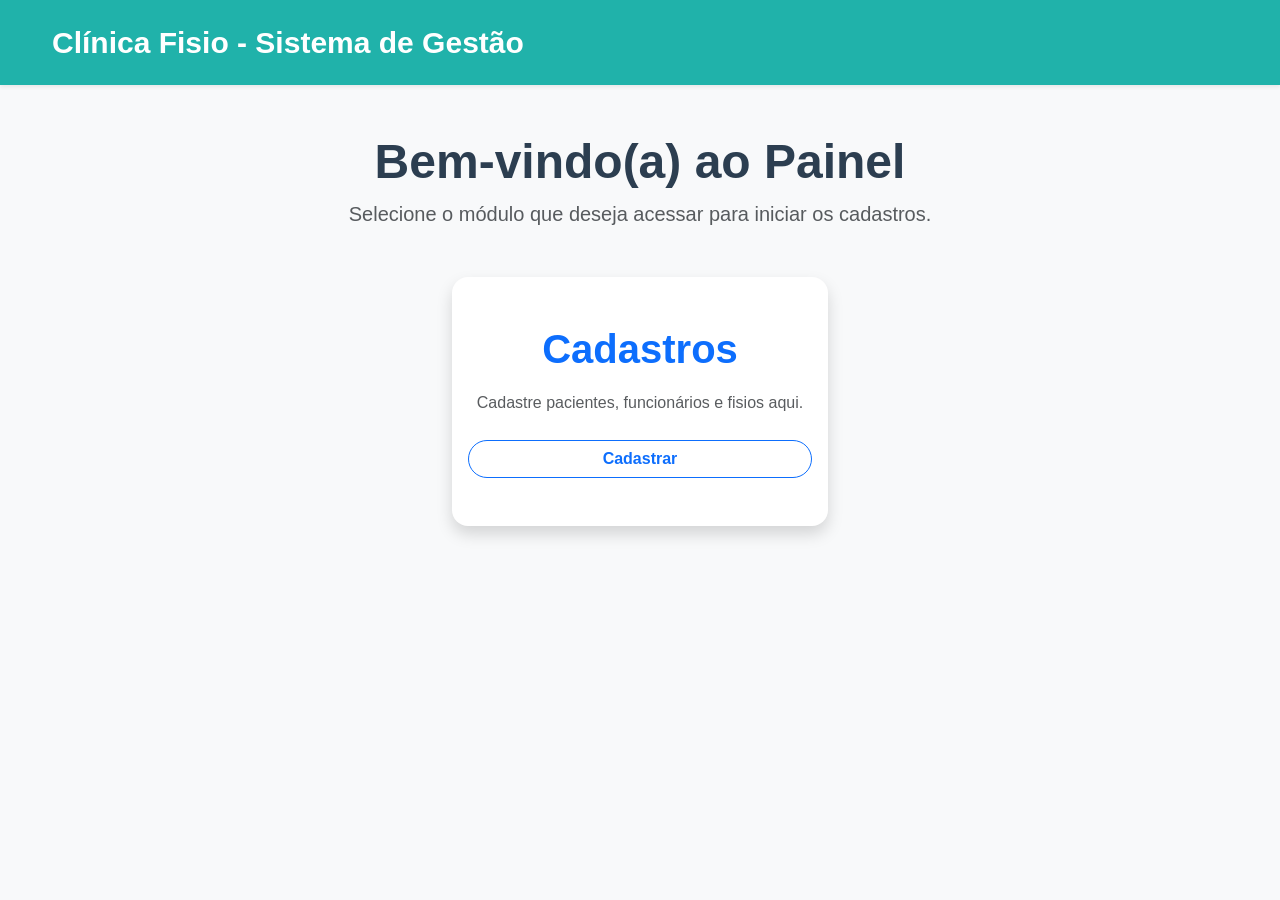
<file: index.html>
<!DOCTYPE html>
<html lang="pt-BR">
<head>
    <meta charset="UTF-8">
    <meta name="viewport" content="width=device-width, initial-scale=1.0">
    <title>Painel | Clínica Fisio</title>
    <!-- Link do Bootstrap 5 -->
    <link href="https://cdn.jsdelivr.net/npm/bootstrap@5.3.2/dist/css/bootstrap.min.css" rel="stylesheet">
    <!-- Seu CSS personalizado -->
    <link rel="stylesheet" href="css/style.css">
</head>
<body class="bg-light">

    <!-- Barra de Navegação Superior -->
    <nav class="navbar navbar-expand-lg navbar-dark bg-primary mb-5 shadow-sm">
        <div class="container">
            <a class="navbar-brand fw-bold" href="index.html">Clínica Fisio - Sistema de Gestão</a>
        </div>
    </nav>

    <div class="container">
        <!-- Cabeçalho de Boas-Vindas -->
        <div class="text-center mb-5">
            <h1 class="display-5 fw-bold" style="color: #2c3e50;">Bem-vindo(a) ao Painel</h1>
            <p class="lead text-muted">Selecione o módulo que deseja acessar para iniciar os cadastros.</p>
        </div>

        <!-- Cards de Navegação -->
        <div class="row g-4 justify-content-center">
            
            <!-- Card Pacientes -->
            <div class="col-md-4">
                <div class="card h-100 shadow text-center border-0 rounded-4">
                    <div class="card-body py-5">
                        <h4 class="card-title fw-bold text-primary mb-3">Cadastros</h4>
                        <p class="card-text text-muted mb-4">Cadastre pacientes, funcionários e fisios aqui.</p>
                        <a href="cadastros/index.html" class="btn btn-outline-primary w-100 rounded-pill">Cadastrar</a>
                    </div>
                </div>
            </div>

    <!-- Script do Bootstrap (necessário para alguns componentes visuais) -->
    <script src="https://cdn.jsdelivr.net/npm/bootstrap@5.3.2/dist/js/bootstrap.bundle.min.js"></script>
</body>
</html>
</file>
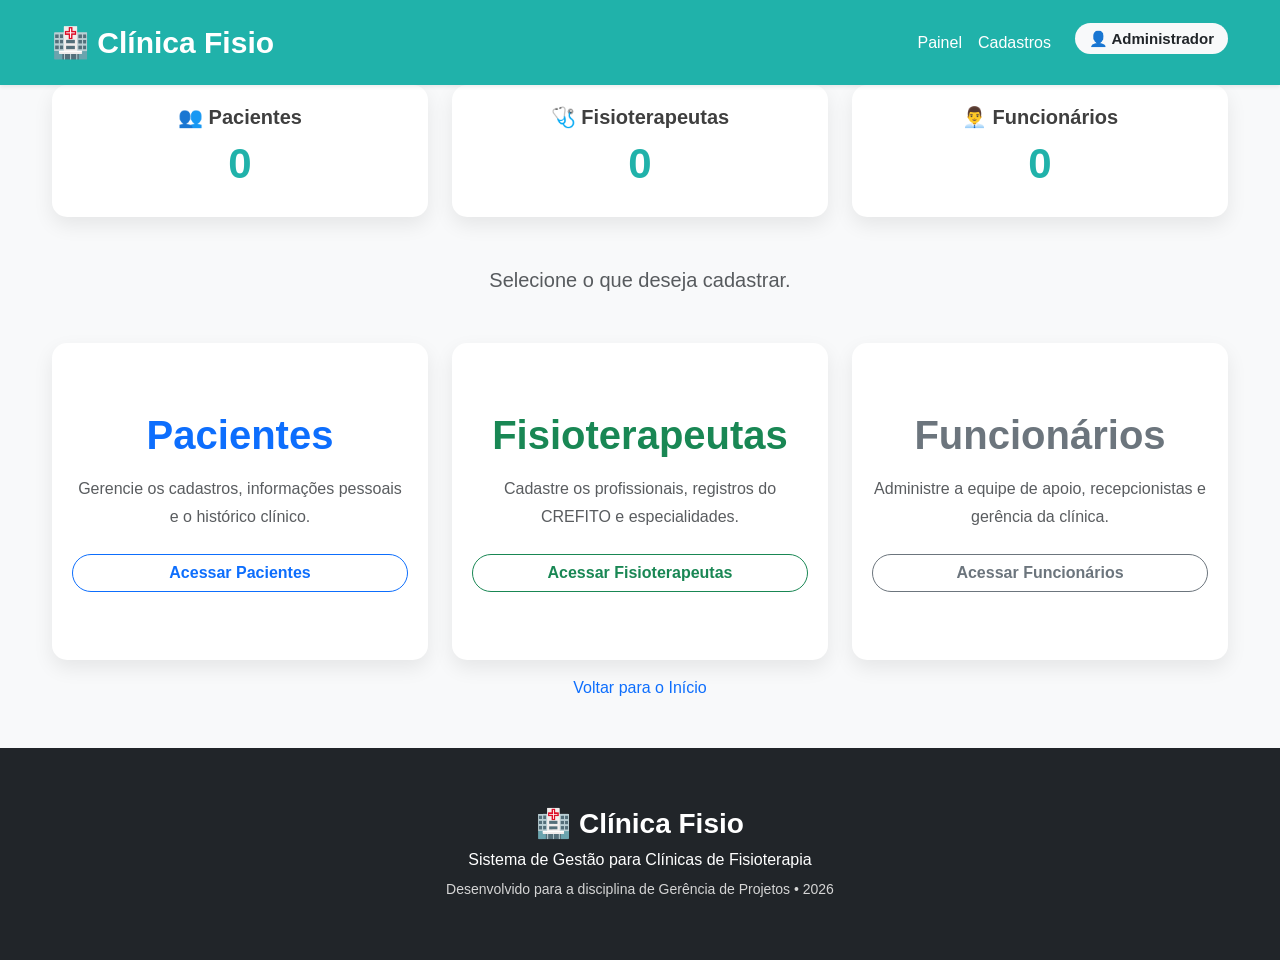
<file: cadastros/index.html>
<!DOCTYPE html>
<html lang="pt-BR">

<head>
    <meta charset="UTF-8">
    <meta name="viewport" content="width=device-width, initial-scale=1.0">
    <title>Painel | Clínica Fisio</title>
    <!-- Link do Bootstrap 5 -->
    <link href="https://cdn.jsdelivr.net/npm/bootstrap@5.3.2/dist/css/bootstrap.min.css" rel="stylesheet">
    <!-- Seu CSS personalizado -->
    <link rel="stylesheet" href="../css/style.css">
</head>

<body class="bg-light">

    <nav class="navbar navbar-expand-lg navbar-dark shadow-sm" style="background:#20b2aa;">

        <div class="container">

            <a class="navbar-brand fw-bold" href="#">
                🏥 Clínica Fisio
            </a>

            <button class="navbar-toggler" type="button" data-bs-toggle="collapse" data-bs-target="#menu">

                <span class="navbar-toggler-icon"></span>

            </button>

            <div class="collapse navbar-collapse" id="menu">

                <ul class="navbar-nav ms-auto">

                    <li class="nav-item">
                        <a class="nav-link active" href="#">Painel</a>
                    </li>

                    <li class="nav-item">
                        <a class="nav-link" href="cad-pacientes.html">Cadastros</a>
                    </li>

                    <li class="nav-item ms-3">

                        <span class="badge bg-light text-dark">

                            👤 Administrador

                        </span>

                    </li>

                </ul>

            </div>

        </div>

    </nav>

    <div class="container">
        <div class="row mb-5">

            <div class="col-md-4">

               <div class="dashboard-card">

                    <div class="card-body">

                        <h5>👥 Pacientes</h5>

                        <h2 id="totalPacientes">0</h2>

                    </div>

                </div>

            </div>

            <div class="col-md-4">

                <div class="dashboard-card">

                    <div class="card-body">

                        <h5>🩺 Fisioterapeutas</h5>

                        <h2 id="totalFisio">0</h2>

                    </div>

                </div>

            </div>

            <div class="col-md-4">

                <div class="dashboard-card">

                    <div class="card-body">

                        <h5>👨‍💼 Funcionários</h5>

                        <h2 id="totalFuncionarios">0</h2>

                    </div>

                </div>

            </div>

        </div>
        <!-- Cabeçalho de Boas-Vindas -->
        <div class="text-center mb-5">
            <p class="lead text-muted">Selecione o que deseja cadastrar.</p>
        </div>

        <!-- Cards de Navegação -->
        <div class="row g-4 justify-content-center">

            <!-- Card Pacientes -->
            <div class="col-md-4">
                <div class="dashboard-card">
                    <div class="card-body py-5">
                        <h4 class="card-title fw-bold text-primary mb-3">Pacientes</h4>
                        <p class="card-text text-muted mb-4">Gerencie os cadastros, informações pessoais e o histórico
                            clínico.</p>
                        <a href="cad-pacientes.html" class="btn btn-outline-primary w-100 rounded-pill">Acessar
                            Pacientes</a>
                    </div>
                </div>
            </div>

            <!-- Card Fisioterapeutas -->
            <div class="col-md-4">
              <div class="dashboard-card">
                    <div class="card-body py-5">
                        <h4 class="card-title fw-bold text-success mb-3">Fisioterapeutas</h4>
                        <p class="card-text text-muted mb-4">Cadastre os profissionais, registros do CREFITO e
                            especialidades.</p>
                        <a href="cad-fisio.html" class="btn btn-outline-success w-100 rounded-pill">Acessar
                            Fisioterapeutas</a>
                    </div>
                </div>
            </div>

            <!-- Card Funcionários -->
            <div class="col-md-4">
              <div class="dashboard-card">
                    <div class="card-body py-5">
                        <h4 class="card-title fw-bold text-secondary mb-3">Funcionários</h4>
                        <p class="card-text text-muted mb-4">Administre a equipe de apoio, recepcionistas e gerência da
                            clínica.</p>
                        <a href="cad-funcionario.html" class="btn btn-outline-secondary w-100 rounded-pill">Acessar
                            Funcionários</a>
                    </div>
                </div>
            </div>

        </div>
        <div class="mt-3 text-center">
            <a href="../index.html" class="text-decoration-none">Voltar para o Início</a>
        </div>
    </div>
    <footer class="bg-dark text-white mt-5">

        <div class="container text-center py-4">

            <h5>🏥 Clínica Fisio</h5>

            <p>

                Sistema de Gestão para Clínicas de Fisioterapia

            </p>

            <small>

                Desenvolvido para a disciplina de Gerência de Projetos • 2026

            </small>

        </div>

    </footer>
    <!-- Script do Bootstrap (necessário para alguns componentes visuais) --> 
        <script src="../js/app.js"></script>

    <script src="https://cdn.jsdelivr.net/npm/bootstrap@5.3.2/dist/js/bootstrap.bundle.min.js"></script>
</body>

</html>
</file>
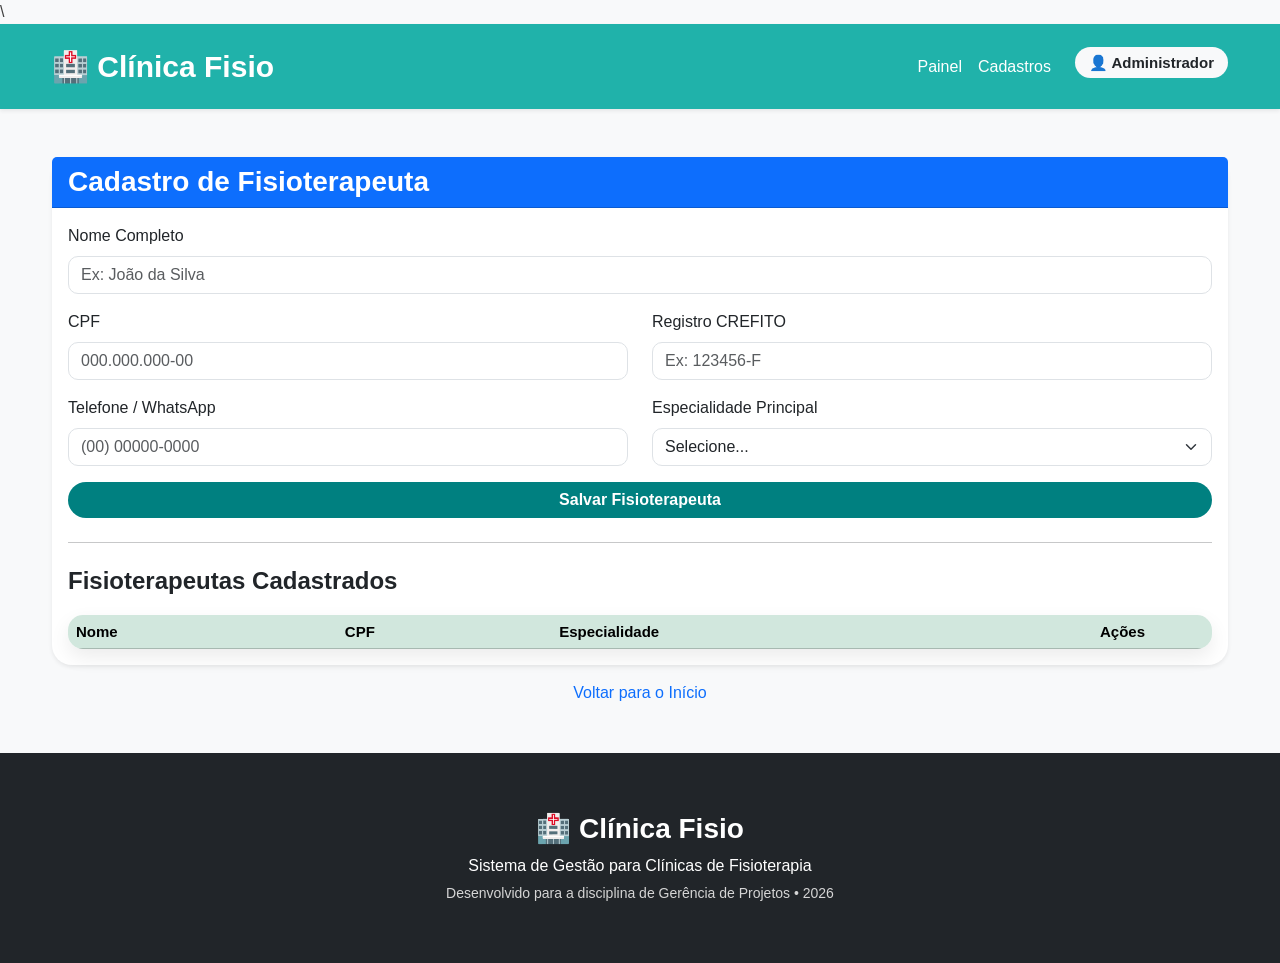
<file: cadastros/cad-fisio.html>
\
<!DOCTYPE html>
<html lang="pt-BR">

<head>
    <meta charset="UTF-8">
    <meta name="viewport" content="width=device-width, initial-scale=1.0">
    <title>Cadastro de Fisioterapeutas | Clínica Fisio</title>
    <!-- Link do Bootstrap 5 -->
    <link href="https://cdn.jsdelivr.net/npm/bootstrap@5.3.2/dist/css/bootstrap.min.css" rel="stylesheet">
    <link rel="stylesheet" href="../css/style.css">
</head>

<body class="bg-light">
    <nav class="navbar navbar-expand-lg navbar-dark shadow-sm" style="background:#20b2aa;">

        <div class="container">

            <a class="navbar-brand fw-bold" href="#">
                🏥 Clínica Fisio
            </a>

            <button class="navbar-toggler" type="button" data-bs-toggle="collapse" data-bs-target="#menu">

                <span class="navbar-toggler-icon"></span>

            </button>

            <div class="collapse navbar-collapse" id="menu">

                <ul class="navbar-nav ms-auto">

                    <li class="nav-item">
                        <a class="nav-link active" href="#">Painel</a>
                    </li>

                    <li class="nav-item">
                        <a class="nav-link" href="cad-pacientes.html">Cadastros</a>
                    </li>

                    <li class="nav-item ms-3">

                        <span class="badge bg-light text-dark">

                            👤 Administrador

                        </span>

                    </li>

                </ul>

            </div>

        </div>

    </nav>
    <div class="container mt-5">
        <div class="card shadow-sm max-w-md mx-auto">
            <div class="card-header bg-primary text-white">
                <h3 class="mb-0">Cadastro de Fisioterapeuta</h3>
            </div>
            <div class="card-body">
                <form id="formFisio">

                    <div class="mb-3">
                        <label for="nomeFisio" class="form-label">Nome Completo</label>
                        <input type="text" class="form-control" id="nomeFisio" placeholder="Ex: João da Silva" required>
                    </div>

                    <div class="row">
                        <div class="col-md-6 mb-3">
                            <label for="cpfFisio" class="form-label">CPF</label>
                            <input type="text" class="form-control" id="cpfFisio" placeholder="000.000.000-00" required>
                        </div>
                        <div class="col-md-6 mb-3">
                            <label for="crefitoFisio" class="form-label">Registro CREFITO</label>
                            <input type="text" class="form-control" id="crefitoFisio" placeholder="Ex: 123456-F"
                                required>
                        </div>
                    </div>

                    <div class="row">
                        <div class="col-md-6 mb-3">
                            <label for="telefoneFisio" class="form-label">Telefone / WhatsApp</label>
                            <input type="tel" class="form-control" id="telefoneFisio" placeholder="(00) 00000-0000"
                                required>
                        </div>
                        <div class="col-md-6 mb-3">
                            <label for="especialidadeFisio" class="form-label">Especialidade Principal</label>
                            <select class="form-select" id="especialidadeFisio" required>
                                <option value="" selected disabled>Selecione...</option>
                                <option value="ortopedia">Traumato-Ortopedia</option>
                                <option value="neurologia">Neurologia</option>
                                <option value="respiratoria">Respiratória</option>
                                <option value="pilates">Pilates Clínico</option>
                                <option value="rpg">RPG</option>
                            </select>
                        </div>
                    </div>

                    <button type="submit" class="btn btn-success w-100">Salvar Fisioterapeuta</button>
                </form>
                <hr class="my-4">

                <h4>Fisioterapeutas Cadastrados</h4>


                <div class="table-responsive">

                    <table class="table table-hover table-striped">

                        <thead class="table-success">

                            <tr>

                                <th>Nome</th>
                                <th>CPF</th>
                                <th>Especialidade</th>
                                <th width="120">Ações</th>

                            </tr>

                        </thead>

                        <tbody id="listaFisio">

                        </tbody>

                    </table>

                </div>
            </div>
        </div>
        <div class="mt-3 text-center">
            <a href="index.html" class="text-decoration-none">Voltar para o Início</a>
        </div>
    </div>
    <footer class="bg-dark text-white mt-5">

        <div class="container text-center py-4">

            <h5>🏥 Clínica Fisio</h5>

            <p>

                Sistema de Gestão para Clínicas de Fisioterapia

            </p>

            <small>

                Desenvolvido para a disciplina de Gerência de Projetos • 2026

            </small>

        </div>

    </footer>
    <script src="../js/app.js"></script>
</body>

</html>
</file>
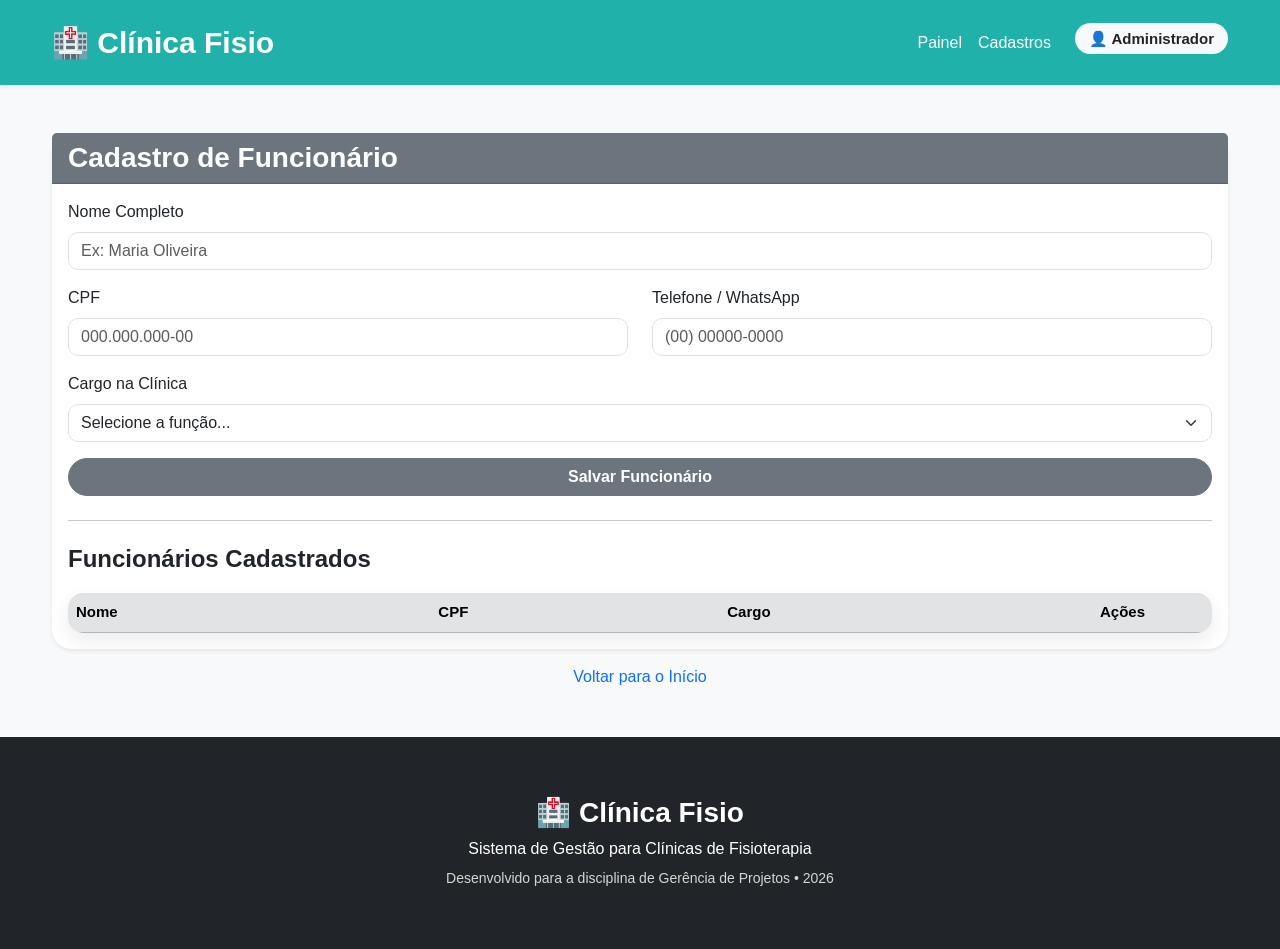
<file: cadastros/cad-funcionario.html>
<!DOCTYPE html>
<html lang="pt-BR">

<head>
    <meta charset="UTF-8">
    <meta name="viewport" content="width=device-width, initial-scale=1.0">
    <title>Cadastro de Funcionários | Clínica Fisio</title>
    <!-- Link do Bootstrap 5 -->
    <link href="https://cdn.jsdelivr.net/npm/bootstrap@5.3.2/dist/css/bootstrap.min.css" rel="stylesheet">
    <link rel="stylesheet" href="../css/style.css">
</head>

<body class="bg-light">
    <nav class="navbar navbar-expand-lg navbar-dark shadow-sm" style="background:#20b2aa;">

        <div class="container">

            <a class="navbar-brand fw-bold" href="#">
                🏥 Clínica Fisio
            </a>

            <button class="navbar-toggler" type="button" data-bs-toggle="collapse" data-bs-target="#menu">

                <span class="navbar-toggler-icon"></span>

            </button>

            <div class="collapse navbar-collapse" id="menu">

                <ul class="navbar-nav ms-auto">

                    <li class="nav-item">
                        <a class="nav-link active" href="#">Painel</a>
                    </li>

                    <li class="nav-item">
                        <a class="nav-link" href="cad-pacientes.html">Cadastros</a>
                    </li>

                    <li class="nav-item ms-3">

                        <span class="badge bg-light text-dark">

                            👤 Administrador

                        </span>

                    </li>

                </ul>

            </div>

        </div>

    </nav>
    <div class="container mt-5">
        <div class="card shadow-sm max-w-md mx-auto">
            <div class="card-header bg-secondary text-white">
                <h3 class="mb-0">Cadastro de Funcionário</h3>
            </div>
            <div class="card-body">
                <form id="formFuncionario">

                    <div class="mb-3">
                        <label for="nomeFuncionario" class="form-label">Nome Completo</label>
                        <input type="text" class="form-control" id="nomeFuncionario" placeholder="Ex: Maria Oliveira"
                            required>
                    </div>

                    <div class="row">
                        <div class="col-md-6 mb-3">
                            <label for="cpfFuncionario" class="form-label">CPF</label>
                            <input type="text" class="form-control" id="cpfFuncionario" placeholder="000.000.000-00"
                                required>
                        </div>
                        <div class="col-md-6 mb-3">
                            <label for="telefoneFuncionario" class="form-label">Telefone / WhatsApp</label>
                            <input type="tel" class="form-control" id="telefoneFuncionario"
                                placeholder="(00) 00000-0000" required>
                        </div>
                    </div>

                    <div class="mb-3">
                        <label for="cargoFuncionario" class="form-label">Cargo na Clínica</label>
                        <select class="form-select" id="cargoFuncionario" required>
                            <option value="" selected disabled>Selecione a função...</option>
                            <option value="recepcionista">Recepcionista</option>
                            <option value="administrador">Administrador(a)</option>
                            <option value="auxiliar_limpeza">Auxiliar de Limpeza</option>
                            <option value="gerente">Gerente</option>
                        </select>
                    </div>

                    <button type="submit" class="btn btn-secondary w-100">Salvar Funcionário</button>
                </form>
                <hr class="my-4">

                <h4>Funcionários Cadastrados</h4>


                <div class="table-responsive">

                    <table class="table table-striped table-hover">

                        <thead class="table-secondary">

                            <tr>

                                <th>Nome</th>
                                <th>CPF</th>
                                <th>Cargo</th>
                                <th width="120">Ações</th>

                            </tr>

                        </thead>

                        <tbody id="listaFuncionarios">

                        </tbody>

                    </table>

                </div>
            </div>
        </div>
        <div class="mt-3 text-center">
            <a href="index.html" class="text-decoration-none">Voltar para o Início</a>
        </div>
    </div>


 <footer class="bg-dark text-white mt-5">

        <div class="container text-center py-4">

            <h5>🏥 Clínica Fisio</h5>

            <p>

                Sistema de Gestão para Clínicas de Fisioterapia

            </p>

            <small>

                Desenvolvido para a disciplina de Gerência de Projetos • 2026

            </small>

        </div>

    </footer>
    <script src="../js/app.js"></script>
</body>

</html>
</file>
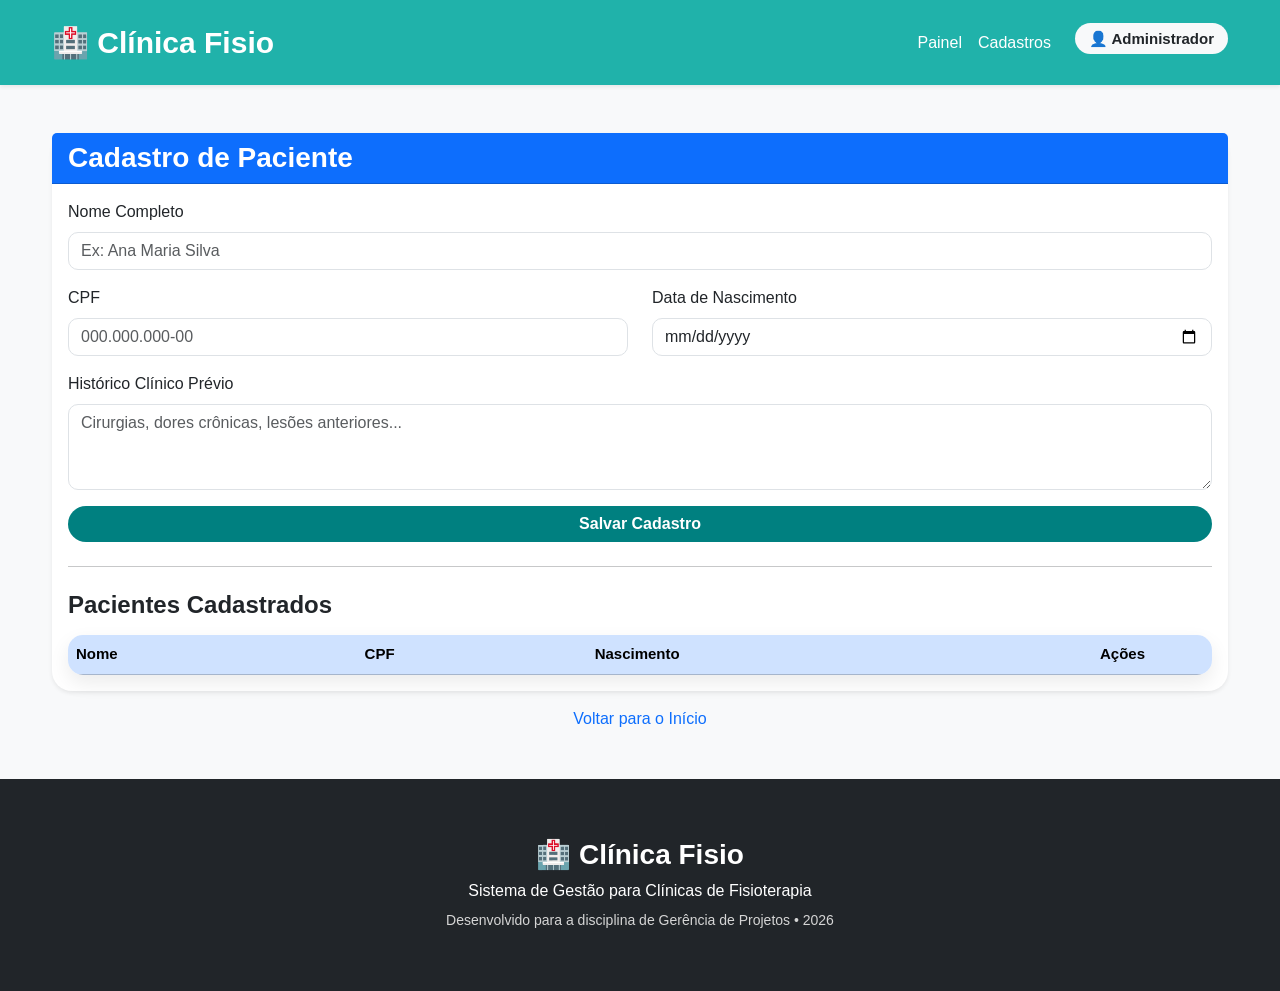
<file: cadastros/cad-pacientes.html>
<!DOCTYPE html>
<html lang="pt-BR">

<head>
    <meta charset="UTF-8">
    <meta name="viewport" content="width=device-width, initial-scale=1.0">
    <title>Cadastro de Pacientes | Clínica Fisio</title>
    <link href="https://cdn.jsdelivr.net/npm/bootstrap@5.3.2/dist/css/bootstrap.min.css" rel="stylesheet">
    <link rel="stylesheet" href="../css/style.css">
</head>

<body class="bg-light">
    <nav class="navbar navbar-expand-lg navbar-dark shadow-sm" style="background:#20b2aa;">

        <div class="container">

            <a class="navbar-brand fw-bold" href="#">
                🏥 Clínica Fisio
            </a>

            <button class="navbar-toggler" type="button" data-bs-toggle="collapse" data-bs-target="#menu">

                <span class="navbar-toggler-icon"></span>

            </button>

            <div class="collapse navbar-collapse" id="menu">

                <ul class="navbar-nav ms-auto">

                    <li class="nav-item">
                        <a class="nav-link active" href="#">Painel</a>
                    </li>

                    <li class="nav-item">
                        <a class="nav-link" href="cad-pacientes.html">Cadastros</a>
                    </li>

                    <li class="nav-item ms-3">

                        <span class="badge bg-light text-dark">

                            👤 Administrador

                        </span>

                    </li>

                </ul>

            </div>

        </div>

    </nav>

    <div class="container mt-5">
        <div class="card shadow-sm max-w-md mx-auto">
            <div class="card-header bg-primary text-white">
                <h3 class="mb-0">Cadastro de Paciente</h3>
            </div>
            <div class="card-body">
                <form id="formPaciente">

                    <div class="mb-3">
                        <label for="nomePaciente" class="form-label">Nome Completo</label>
                        <input type="text" class="form-control" id="nomePaciente" placeholder="Ex: Ana Maria Silva"
                            required>
                    </div>

                    <div class="row">
                        <div class="col-md-6 mb-3">
                            <label for="cpfPaciente" class="form-label">CPF</label>
                            <input type="text" class="form-control" id="cpfPaciente" placeholder="000.000.000-00"
                                required>
                        </div>
                        <div class="col-md-6 mb-3">
                            <label for="dataNascPaciente" class="form-label">Data de Nascimento</label>
                            <input type="date" class="form-control" id="dataNascPaciente" required>
                        </div>
                    </div>

                    <div class="mb-3">
                        <label for="historicoPaciente" class="form-label">Histórico Clínico Prévio</label>
                        <textarea class="form-control" id="historicoPaciente" rows="3"
                            placeholder="Cirurgias, dores crônicas, lesões anteriores..."></textarea>
                    </div>

                    <button type="submit" class="btn btn-success w-100">Salvar Cadastro</button>
                </form>
                <hr class="my-4">

                <h4 class="mb-3">Pacientes Cadastrados</h4>

              

                <div class="table-responsive">

                    <table class="table table-striped table-hover">

                        <thead class="table-primary">

                            <tr>

                                <th>Nome</th>
                                <th>CPF</th>
                                <th>Nascimento</th>
                                <th width="120">Ações</th>

                            </tr>

                        </thead>

                        <tbody id="listaPacientes">

                        </tbody>

                    </table>

                </div>
            </div>
        </div>
        <div class="mt-3 text-center">
            <a href="index.html" class="text-decoration-none">Voltar para o Início</a>
        </div>
    </div>
    <footer class="bg-dark text-white mt-5">

        <div class="container text-center py-4">

            <h5>🏥 Clínica Fisio</h5>

            <p>

                Sistema de Gestão para Clínicas de Fisioterapia

            </p>

            <small>

                Desenvolvido para a disciplina de Gerência de Projetos • 2026

            </small>

        </div>

    </footer>
    <script src="../js/app.js"></script>
</body>

</html>
</file>
<file: css/style.css>
/* =====================================
   CLÍNICA FISIO - SISTEMA DE GESTÃO
===================================== */

:root{
    --primary:#20b2aa;
    --primary-dark:#008080;
    --background:#f5f8fb;
    --white:#ffffff;
    --text:#3f3f3f;
    --shadow:0 8px 20px rgba(0,0,0,.08);
}

*{
    margin:0;
    padding:0;
    box-sizing:border-box;
}

body{

    font-family:'Segoe UI',Tahoma,Geneva,Verdana,sans-serif;

    background:var(--background);

    color:var(--text);

}

/* ===========================
            NAVBAR
=========================== */

.navbar{

    background:var(--primary)!important;

    padding:15px 0;

    box-shadow:0 3px 10px rgba(0,0,0,.12);

}

.navbar-brand{

    font-size:30px;

    font-weight:bold;

}

.nav-link{

    color:white!important;

    font-weight:500;

}

.nav-link:hover{

    opacity:.8;

}

/* ===========================
          CONTAINER
=========================== */

.container{

    max-width:1200px;

}

/* ===========================
        CARDS DASHBOARD
=========================== */

.dashboard-card{

    background:white;

    border:none;

    border-radius:15px;

    box-shadow:var(--shadow);

    text-align:center;

    padding:20px;

    transition:.3s;

}

.dashboard-card:hover{

    transform:translateY(-5px);

}

.dashboard-card h5{

    font-size:20px;

    font-weight:700;

    margin-bottom:10px;

}

.dashboard-card h2{

    color:var(--primary);

    font-size:42px;

    font-weight:bold;

}

/* ===========================
        CARDS PRINCIPAIS
=========================== */

.card{

    border:none;

    border-radius:20px;

    box-shadow:var(--shadow);

    transition:.3s;

}

.card:hover{

    transform:translateY(-6px);

    box-shadow:0 12px 25px rgba(0,0,0,.15);

}

.card-title{

    font-weight:bold;

    font-size:40px;

}

.card-text{

    color:#666;

    line-height:1.7;

}

/* ===========================
            BOTÕES
=========================== */

.btn{

    border-radius:30px;

    font-weight:bold;

    transition:.3s;

}

.btn:hover{

    transform:translateY(-2px);

}

.btn-success{

    background:var(--primary-dark);

    border:none;

}

.btn-success:hover{

    background:#006666;

}

/* ===========================
           FORMULÁRIOS
=========================== */

input,

select,

textarea{

    border-radius:10px!important;

}

input:focus,

select:focus,

textarea:focus{

    border-color:var(--primary)!important;

    box-shadow:0 0 8px rgba(32,178,170,.25)!important;

}

/* ===========================
             TABELAS
=========================== */

.table-responsive{

    background:white;

    border-radius:15px;

    overflow:hidden;

    box-shadow:var(--shadow);

}

table{

    margin-bottom:0!important;

}

thead{

    font-size:15px;

}

tbody{

    font-size:14px;

}

/* ===========================
             TÍTULOS
=========================== */

h1{

    font-weight:bold;

}

h2{

    font-weight:bold;

}

h3{

    font-weight:bold;

}

h4{

    font-weight:bold;

    margin-bottom:20px;

}

/* ===========================
            BADGES
=========================== */

.badge{

    font-size:15px;

    padding:8px 14px;

    border-radius:20px;

}

/* ===========================
             FOOTER
=========================== */

footer{

    margin-top:70px;

    background:#1f2937;

    color:white;

    padding:35px 0;

}

footer h5{

    font-size:28px;

    font-weight:bold;

}

footer p{

    margin-bottom:5px;

}

footer small{

    color:#d5d5d5;

}

/* ===========================
          RESPONSIVO
=========================== */

@media(max-width:768px){

    .navbar-brand{

        font-size:22px;

    }

    .dashboard-card{

        margin-bottom:20px;

    }

    .card{

        margin-bottom:20px;

    }

    .card-title{

        font-size:32px;

    }

}
</file>
